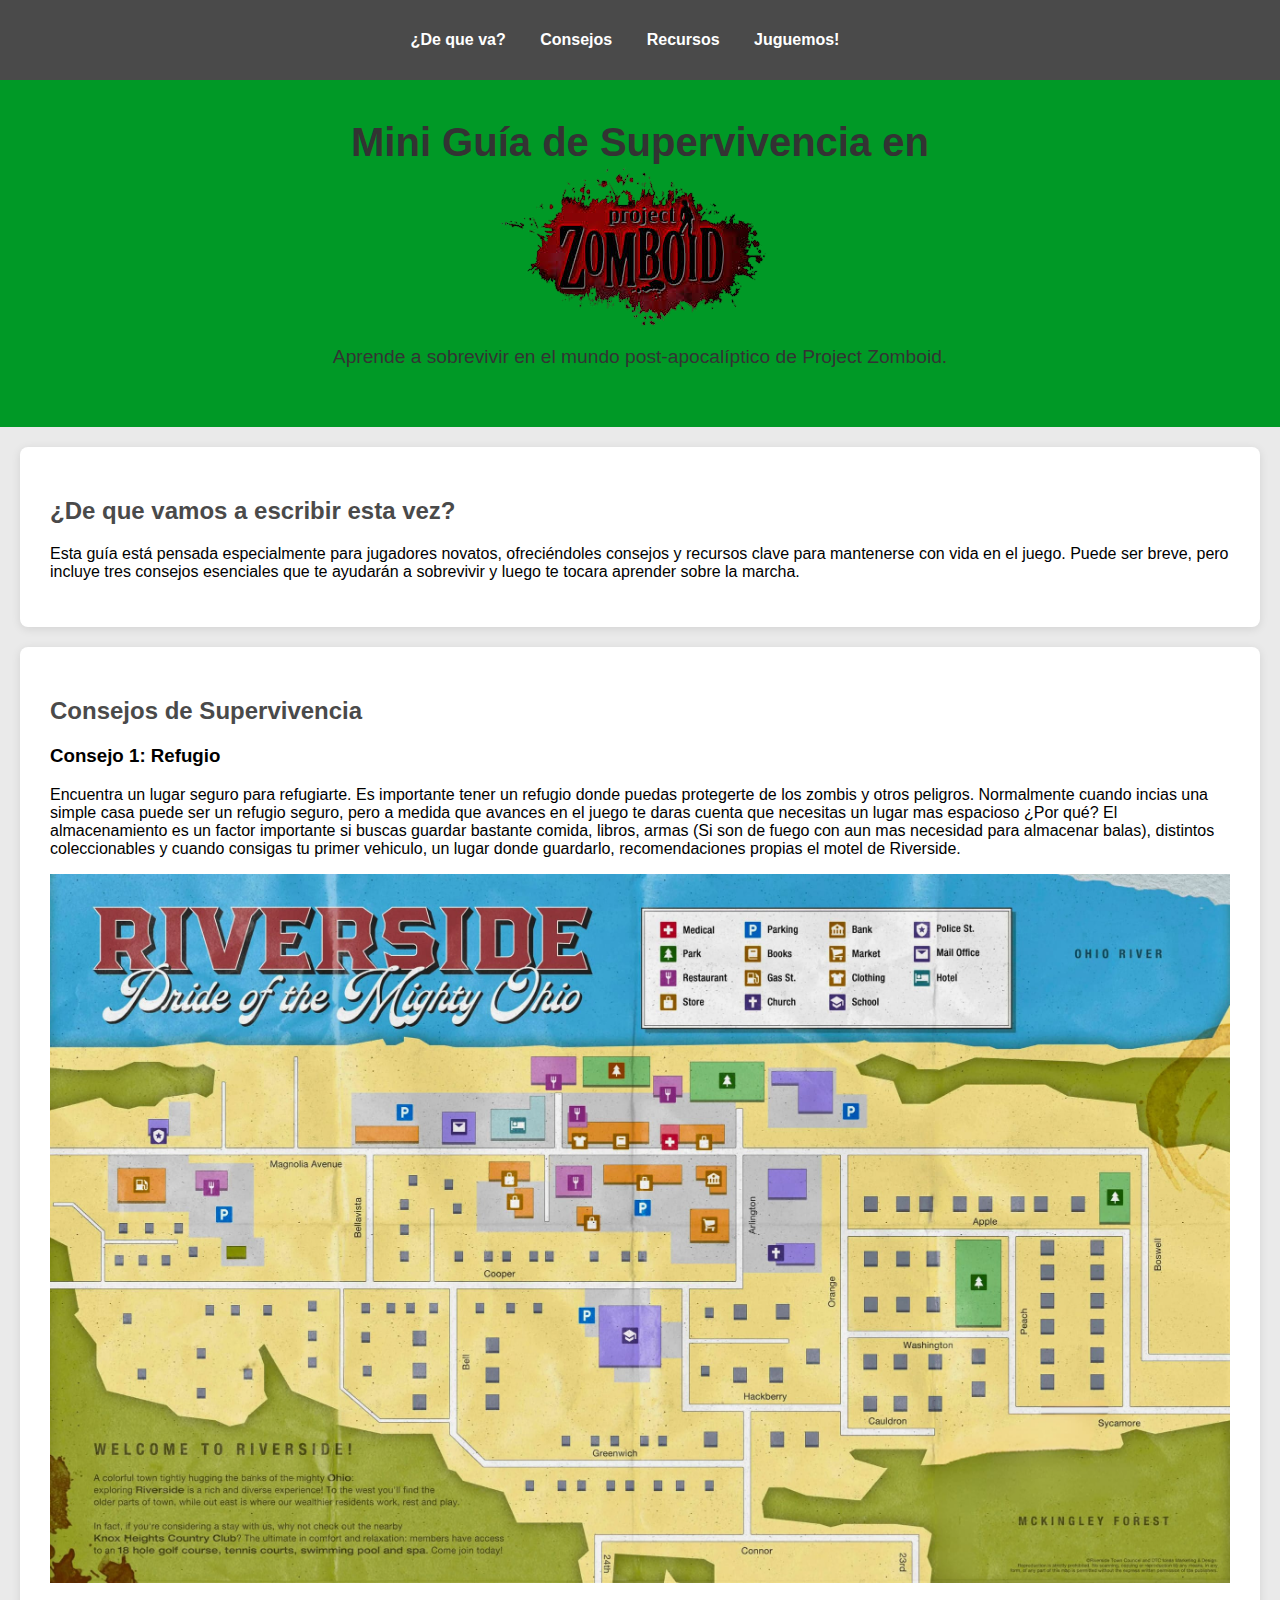
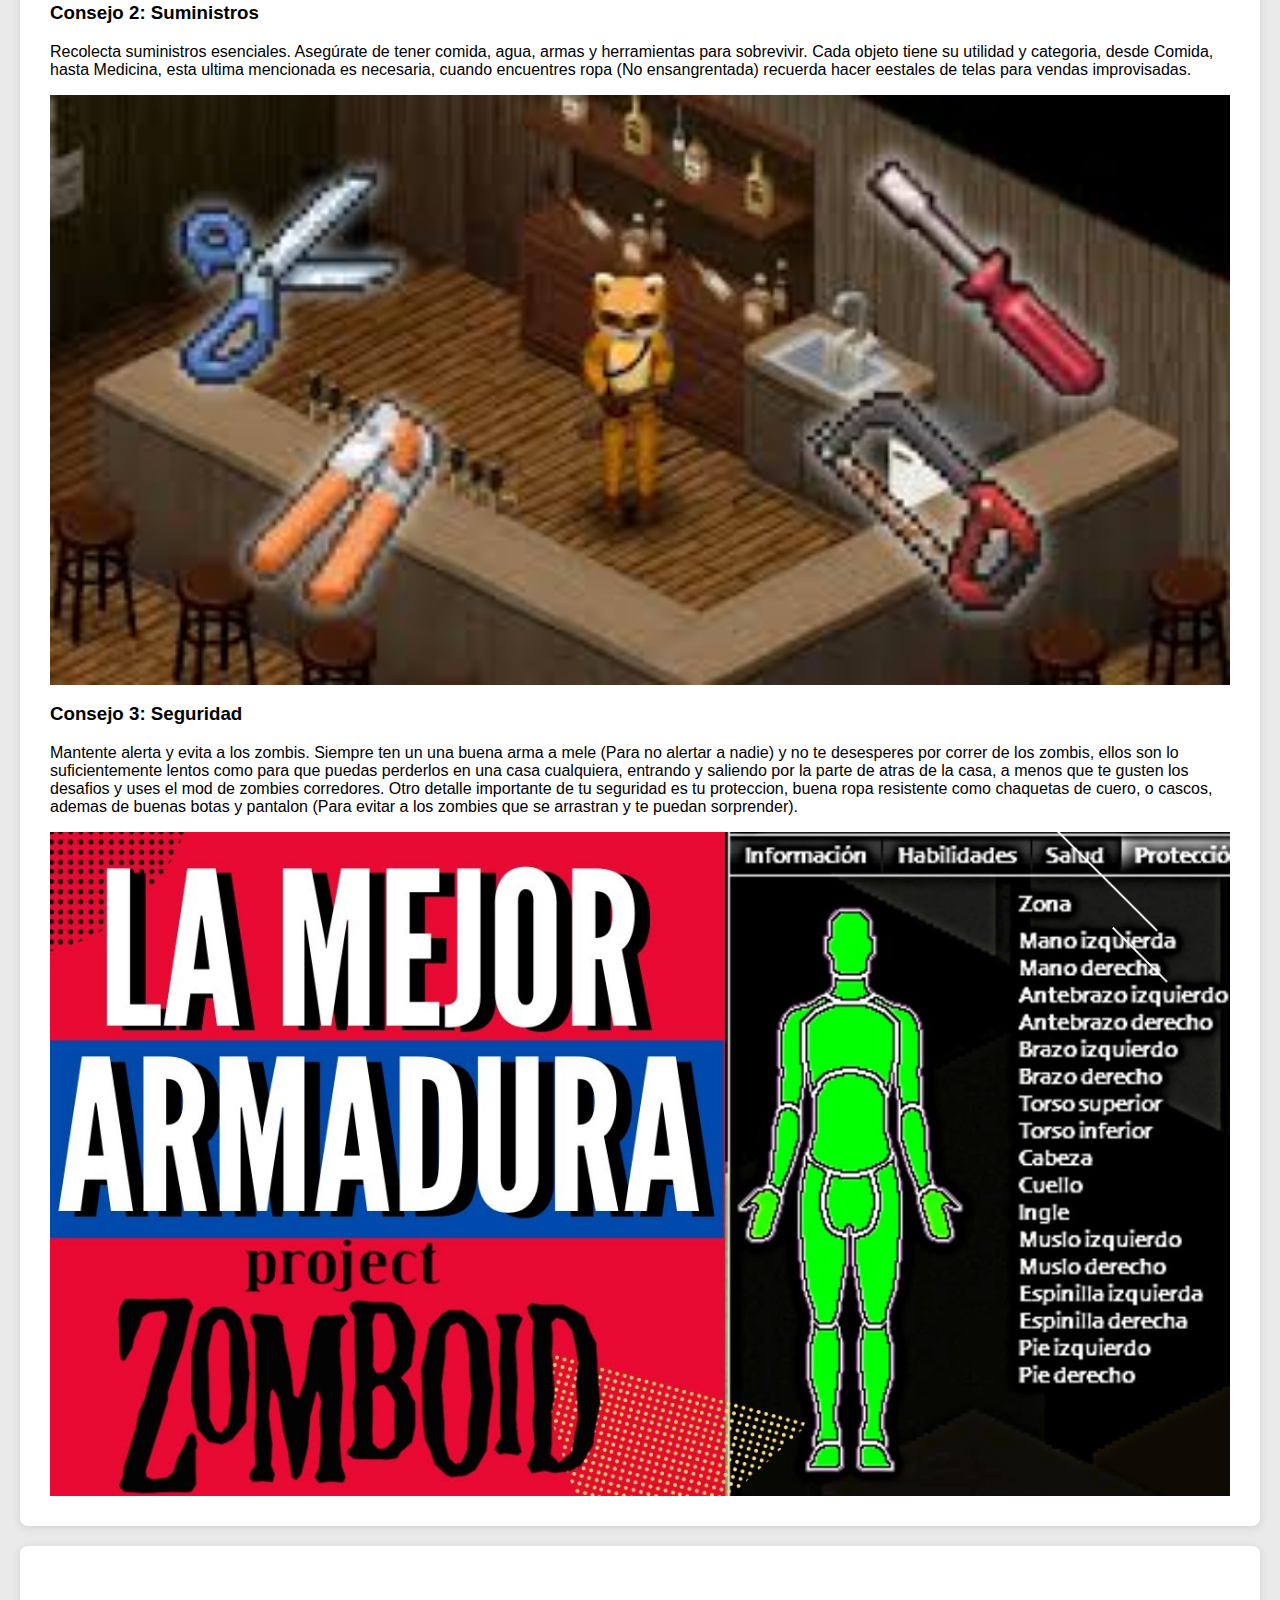
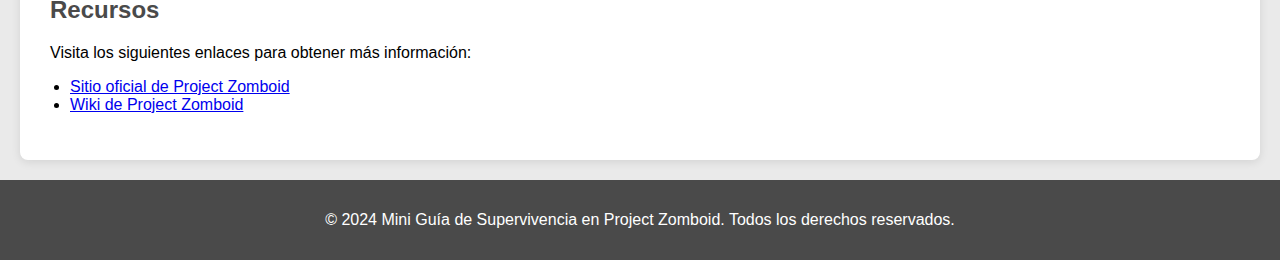
<file: index.html>
<!DOCTYPE html>
<html lang="es">
<head>
    <meta charset="UTF-8">
    <meta name="viewport" content="width=device-width, initial-scale=1.0">
    <title>Mini Guía de Supervivencia en Project Zomboid</title>
    <link rel="stylesheet" href="style.css">
</head>
<body>
    <nav>
        <ul>
            <li><a href="#¿De que va?">¿De que va?</a></li>
            <li><a href="#consejos">Consejos</a></li>
            <li><a href="#recursos">Recursos</a></li>
            <li><a href="juego.html">Juguemos!</a></li>
        </ul>
    </nav>
    <header>
        <h1>Mini Guía de Supervivencia en</h1>
        <img src="assets/logo.png" alt="">
        <p>Aprende a sobrevivir en el mundo post-apocalíptico de Project Zomboid.</p>
    </header>
    <section id="¿De que va?">
        <h2>¿De que vamos a escribir esta vez?</h2>
        <p>Esta guía está pensada especialmente para jugadores novatos, ofreciéndoles consejos y recursos clave para mantenerse con vida en el juego. Puede ser breve, pero incluye tres consejos esenciales que te ayudarán a sobrevivir y luego te tocara aprender sobre la marcha.</p>
    </section>
    <section id="consejos">
        <h2>Consejos de Supervivencia</h2>
        <div>
            <h3>Consejo 1: Refugio</h3>
            <p>Encuentra un lugar seguro para refugiarte. Es importante tener un refugio donde puedas protegerte de los zombis y otros peligros. Normalmente cuando incias una simple casa puede ser un refugio seguro, pero a medida que avances en el juego te daras cuenta que necesitas un lugar mas espacioso ¿Por qué? El almacenamiento es un factor importante si buscas guardar bastante comida, libros, armas (Si son de fuego con aun mas necesidad para almacenar balas), distintos coleccionables y cuando consigas tu primer vehiculo, un lugar donde guardarlo, recomendaciones propias el motel de Riverside.</p>
            <content id="img">
                <img src="./assets/Mapda-Riverside-Project-Zomboid-ProZomoid.com_.jpg" alt="">
            </content>
            </div>
        <div>
            <h3>Consejo 2: Suministros</h3>
            <p>Recolecta suministros esenciales. Asegúrate de tener comida, agua, armas y herramientas para sobrevivir. Cada objeto tiene su utilidad y categoria, desde Comida, hasta Medicina, esta ultima mencionada es necesaria, cuando encuentres ropa (No ensangrentada) recuerda hacer eestales de telas para vendas improvisadas.</p>
            <content id="img">
                <img class="img" style="margin-left: 0px; margin-right: 0px; width: 100%;" src="./assets/images.jpeg">
            </content>
        </div>
        <div>
            <h3>Consejo 3: Seguridad</h3>
            <p>Mantente alerta y evita a los zombis. Siempre ten un una buena arma a mele (Para no alertar a nadie) y no te desesperes por correr de los zombis, ellos son lo suficientemente lentos como para que puedas perderlos en una casa cualquiera, entrando y saliendo por la parte de atras de la casa, a menos que te gusten los desafios y uses el mod de zombies corredores. Otro detalle importante de tu seguridad es tu proteccion, buena ropa resistente como chaquetas de cuero, o cascos, ademas de buenas botas y pantalon (Para evitar a los zombies que se arrastran y te puedan sorprender).</p>
            <a id="img" href="https://www.youtube.com/watch?v=QSeqnX4C7c4" target="_blank">
                <img class="img" style="margin-left: 0px; margin-right: 0px; width: 100%;" src="./assets/maxresdefault.jpg" alt="Consejo de Seguridad">
            </a>
        </div>
    </section>
    <section id="recursos">
        <h2>Recursos</h2>
        <p>Visita los siguientes enlaces para obtener más información:</p>
        <ul>
            <li><a href="https://projectzomboid.com/">Sitio oficial de Project Zomboid</a></li>
            <li><a href="https://zomboid.fandom.com/wiki/Project_Zomboid_Wiki">Wiki de Project Zomboid</a></li>
        </ul>
    </section>
    <footer>
        <p>&copy; 2024 Mini Guía de Supervivencia en Project Zomboid. Todos los derechos reservados.</p>
    </footer>
</body>
</html>
</file>
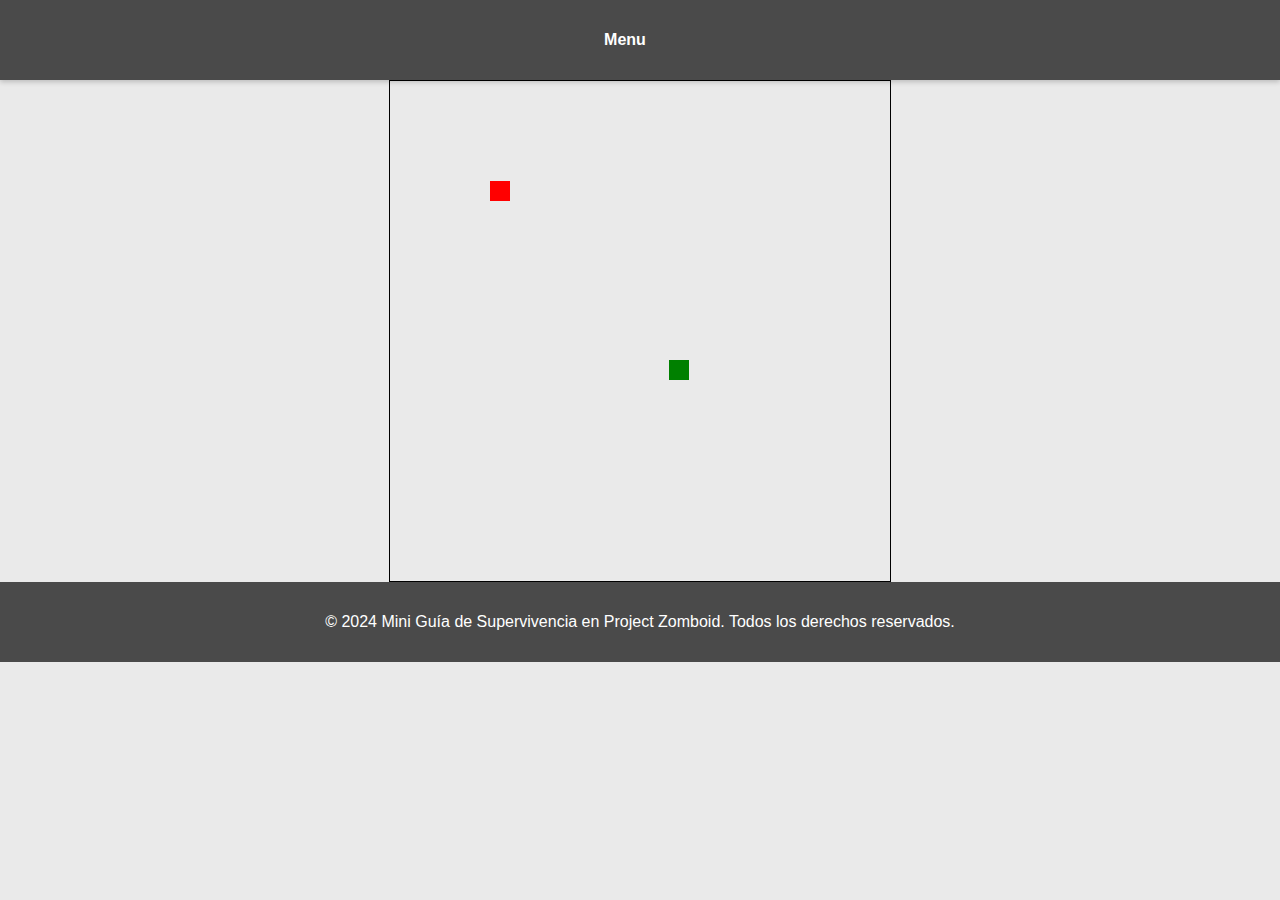
<file: juego.html>
<!DOCTYPE html>
<html lang="es">
<head>
    <meta charset="UTF-8">
    <meta name="viewport" content="width=device-width, initial-scale=1.0">
    <title>Mini Guía de Supervivencia en Project Zomboid</title>
    <link rel="stylesheet" href="style.css">
    <script src="script.js"></script>
</head>
<body>
    <nav>
        <ul>
            <li><a href="index.html">Menu</a></li>
        </ul>
    </nav>
    
    <div id="gameArea" style="width: 500px; height: 500px; position: relative; overflow: hidden;">
        <div id="player" style="width: 20px; height: 20px; background-color: red; position: absolute; top: 100px; left: 100px;"></div>
        <div id="zombie" style="width: 20px; height: 20px; background-color: green; position: absolute; top: 300px; left: 300px;"></div>
    </div>
    <footer>
        <p>&copy; 2024 Mini Guía de Supervivencia en Project Zomboid. Todos los derechos reservados.</p>
    </footer>
</body>
</html>
</file>
<file: style.css>
body {
    font-family: 'Arial', sans-serif;
    margin: 0;
    padding: 0;
    background-color: #eaeaea;
}

img {
    max-width: 100%;
    height: auto;
    display: block;
    margin: 0 auto;
}

nav {
    background: #4a4a4a;
    color: #fff;
    padding: 15px 0;
    box-shadow: 0 2px 5px rgba(0, 0, 0, 0.2);
}

nav ul {
    list-style: none;
    padding: 0;
    text-align: center;
}

nav ul li {
    display: inline;
    margin-right: 30px;
}

nav ul li a {
    color: #fff;
    text-decoration: none;
    font-weight: bold;
    transition: color 0.3s;
}

nav ul li a:hover {
    color: #009926;
}

header {
    text-align: center;
    padding: 40px;
    background: #009926;
    color: #333;
}

header h1 {
    font-size: 2.5em;
    margin: 0;
}

header p {
    font-size: 1.2em;
}

section {
    padding: 30px;
    margin: 20px;
    background: #fff;
    border-radius: 8px;
    box-shadow: 0 2px 10px rgba(0, 0, 0, 0.1);
}

section h2 {
    color: #4a4a4a;
}

section ul {
    padding-left: 20px;
}

footer {
    text-align: center;
    padding-bottom: 15px;
    padding-top: 15px;
    padding-left: 0px;
    padding-right: 0px;
    background: #4a4a4a;
    color: #fff;
    position: relative;
    bottom: 0;
    width: 100%;
}

#gameArea {
    width: 500px;
    height: 500px;
    position: relative;
    overflow: hidden;
    border: 1px solid black;
    margin: auto;
}
</file>
